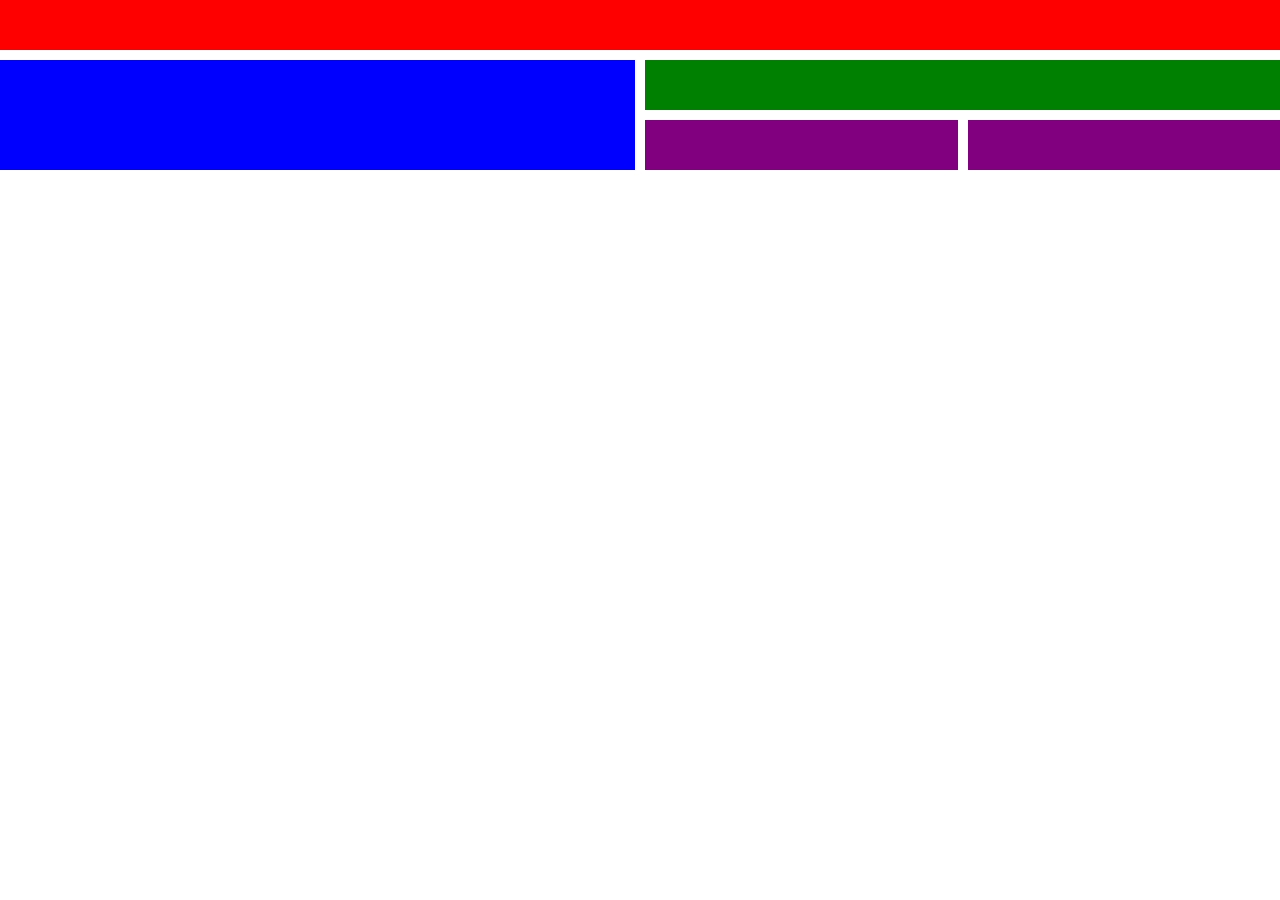
<file: Grid-Level-1_2/index.html>
<!DOCTYPE html>
<html lang="en">
<head>
    <meta charset="UTF-8">
    <meta name="viewport" content="width=device-width, initial-scale=1.0">
    <title>Document</title>
    <link rel="stylesheet" href="./assets/css/style.css">

</head>
<body>
    <main class="boxies">
        <div class="box-1"></div>
        <div class="box-2"></div>
        <div class="box-3"></div>
        <div class="box-4"></div>
        <div class="box-5"></div>
    </main>
</body>
</html>
</file>
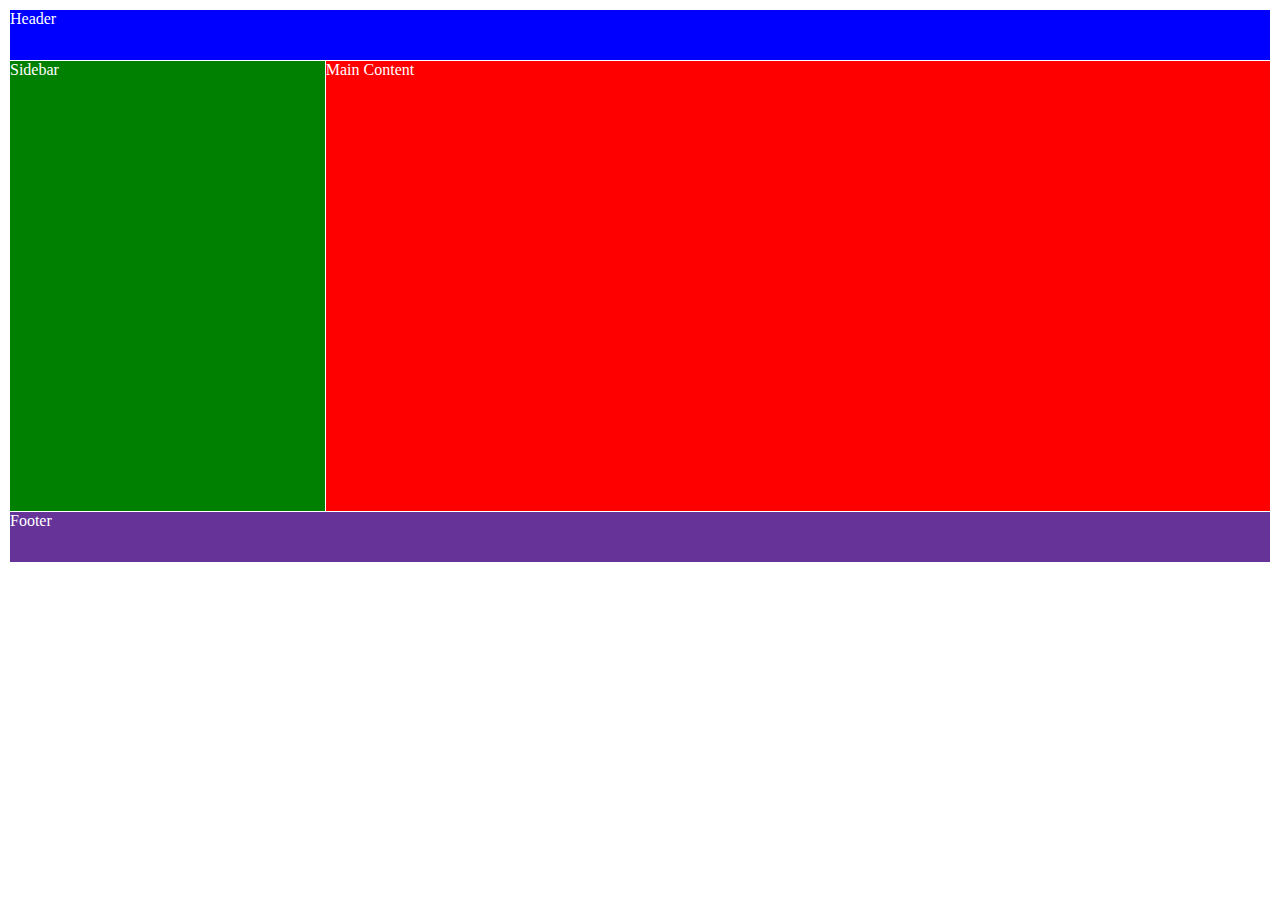
<file: Grid-Level-1_3/index.html>
<!DOCTYPE html>
<html lang="en">
<head>
    <meta charset="UTF-8">
    <meta name="viewport" content="width=device-width, initial-scale=1.0">
    <title>Document</title>
    <link rel="stylesheet" href="./assets/css/style.css">
</head>
<body>
    <header>Header</header>
    <main>
        <aside>Sidebar</aside>
        <section>Main Content</section>
    </main>
    <footer>Footer</footer>


</body>
</html>
</file>
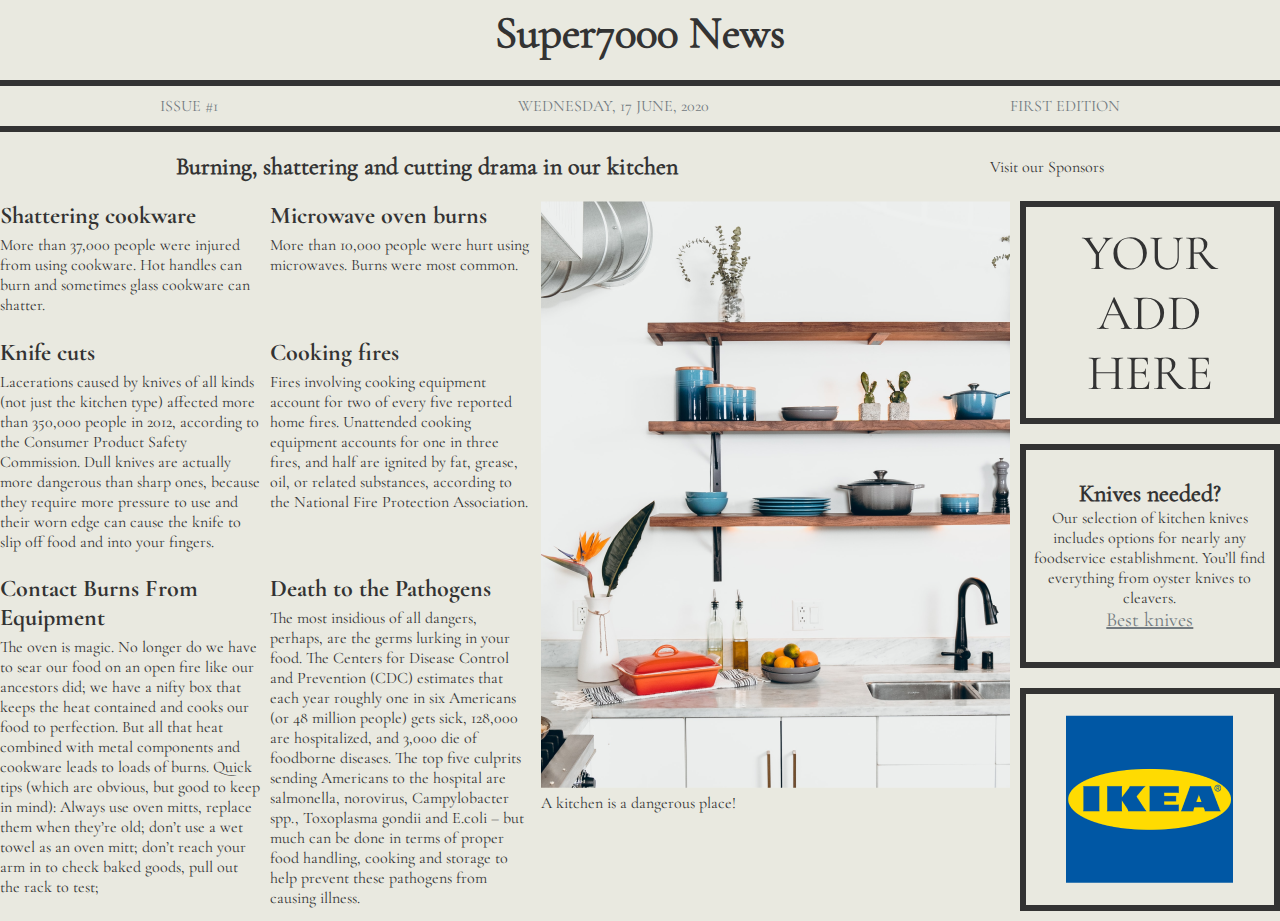
<file: Grid-Level-3_3/index.html>
<!DOCTYPE html>
<html lang="en">
<head>
    <meta charset="UTF-8">
    <meta name="viewport" content="width=device-width, initial-scale=1.0">
    <title>Document</title>
    <link rel="stylesheet" href="./assets/css/style.css">
</head>
<body>
    <header>
        <h1>Super7000 News</h1>
        <nav>
            <p>ISSUE #1</p>
            <p>WEDNESDAY, 17 JUNE, 2020</p>
            <p>FIRST EDITION</p>
        </nav>
    </header>
    <div class="title">
    <h2>Burning, shattering and cutting drama in our kitchen</h2>
    <p>Visit our Sponsors</p>
    </div>
    <main>
        
       
        <section class="texts">
            
            <article class="t1">
                <h3>Shattering cookware</h3>
                <p>More than 37,000 people were injured from using cookware. Hot handles can burn and sometimes glass cookware can shatter.</p>
            </article>
            <article class="t2">
                <h3>Microwave oven burns</h3>
                <p>More than 10,000 people were hurt using microwaves. Burns were most common.</p>
            </article>
            <article class="t3">
                <h3>Knife cuts</h3>
                <p>Lacerations caused by knives of all kinds (not just the kitchen type) affected more than 350,000 people in 2012, according to the Consumer Product Safety Commission. Dull knives are actually more dangerous than sharp ones, because they require more pressure to use and their worn edge can cause the knife to slip off food and into your fingers.</p>
            </article>
            <article class="t4">
                <h3>Cooking fires</h3>
                <p>Fires involving cooking equipment account for two of every five reported home fires. Unattended cooking equipment accounts for one in three fires, and half are ignited by fat, grease, oil, or related substances, according to the National Fire Protection Association.</p>
            </article>
            <article class="t5">
                <h3>Contact Burns From Equipment</h3>
                <p>The oven is magic. No longer do we have to sear our food on an open fire like our ancestors did; we have a nifty box that keeps the heat contained and cooks our food to perfection. But all that heat combined with metal components and cookware leads to loads of burns. Quick tips (which are obvious, but good to keep in mind): Always use oven mitts, replace them when they’re old; don’t use a wet towel as an oven mitt; don’t reach your arm in to check baked goods, pull out the rack to test;</p>
            </article>
            <article class="t6">
                <h3>Death to the Pathogens</h3>
                <p>The most insidious of all dangers, perhaps, are the germs lurking in your food. The Centers for Disease Control and Prevention (CDC) estimates that each year roughly one in six Americans (or 48 million people) gets sick, 128,000 are hospitalized, and 3,000 die of foodborne diseases. The top five culprits sending Americans to the hospital are salmonella, norovirus, Campylobacter spp., Toxoplasma gondii and E.coli – but much can be done in terms of proper food handling, cooking and storage to help prevent these pathogens from causing illness.</p>
            </article>
        </section>
        <section class="bigimg">
            <div><img src="./assets/img/kitchen.jpg.png" alt=""></div>
            <p>A kitchen is a dangerous place!</p>
        </section>
        <aside>
            
            <article class="add">
                <p>YOUR</p>
                <p>ADD</p>
                <p>HERE</p>
            </article>
            <article class="knives">
                <h4>Knives needed?</h4>
                <p>Our selection of kitchen knives includes options for nearly any foodservice establishment. You’ll find everything from oyster knives to cleavers.</p>
                <a href="">Best knives</a>
            </article>
            <article class="ikea">
                <img src="./assets/img/ikea-logo.png.png" alt="">
            </article>
        </aside>

    </main>




</body>
</html>
</file>
<file: Grid-Level-1_2/assets/css/style.css>
*{
    box-sizing: border-box;
    margin: 0;
    padding: 0;
}

div{
    display: flex;
    justify-content: center;
    align-items: center;
}

.boxies{
    display: grid;
    gap: 10px 10px;
    grid-template-columns: repeat(4, 1fr);
    grid-template-rows: 50px 50px 50px;
    


}

.box-1{
    background-color: red;
    grid-column: 1/5;
}

.box-2{
    background-color: blue;
    grid-area: 2/ 1 /4/3;

}

.box-3{
    background-color: green;
    grid-column: 3 / 5;
}

.box-4{
    background-color: purple;
    
}

.box-5{
    background-color: purple;
}
</file>
<file: Grid-Level-1_3/assets/css/style.css>
*{
    box-sizing: border-box;
    margin: 0;
    padding: 0;
}

body{
    display: grid;
    gap: 1px;
    margin: 10px;
    color: white;
}

header{
    background-color: blue;
    height: 50px;
}

main{
    display: grid;
    grid-template-columns: 1fr 3fr;
    height: 50vh;
    gap: 1px;
}

section{
    background-color: red;
}

aside{
    background-color: green;
}

footer{
    background-color: rebeccapurple;
    height: 50px;
}
</file>
<file: Grid-Level-3_3/assets/css/style.css>
@font-face {
    font-family: "Cormo";
    src: url(../font/Cormorant_Garamond/CormorantGaramond-Regular.ttf);
}

@font-face {
    font-family: "CormoBold";
    src: url(../font/Cormorant_Garamond/CormorantGaramond-Bold.ttf);
}

*{
    box-sizing: border-box;
    margin: 0;
    padding: 0;
    font-family:"Cormo";    
}

body{
    background-color: #E9E9E0;
    color: #333333;
    height: 909px;
}


header h1{
    display: flex;
    justify-content: center;
    align-items: center;
    margin-bottom: 20px;
    font-size: 45px;
    margin-top: 5px;
    
}

nav{
    color:#737B80;
    display: flex;
    justify-content: space-around;
    border-top: 6px solid #333333;
    border-bottom: 6px solid #333333;
    padding: 10px;
    font-size: 16px;
}

main {
    display: grid;
    grid-template-columns: repeat(4, 1fr);
    grid-template-rows: 1fr;
    gap: 10px;
    height: 720px;
    
}
.title{
    display: flex;
    justify-content: space-around;
    align-items: center;
    margin: 20px;
    font-family: "CormoBold";
}

.texts{
    grid-column: 1/3;
    grid-row: 1/3;
    display: grid;
    gap: 10px;

}
.texts h3{
    font-size: 24px;
    margin-bottom: 5px;
    font-family: "CormoBold";
}

.t1 {
    grid-column: 1;
    
}

.t2{
    grid-column: 2;
}

.bigimg{
    
    display: flex;
    flex-direction: column;
    
    justify-content: top;
    
    
    
}

aside{
    display: flex;
    flex-direction: column;
    justify-content: center;
    align-items: center;
    gap: 20px;

}

aside article{
    height: 100%;
    display: flex;
    flex-direction: column;
    justify-items: center;
    align-items: center;
    border: 6px solid #333333;
    width: 100%;
    
}

.add    {
    display: flex;
    align-self:center;
    justify-content: center;
    font-size: 50px;
    font-family: "CormoBold";
}

.knives{
    display: flex;
    justify-content: center;
    text-align: center;
    font-size: 24px;

}

.knives a{
    font-size: 20px;
    color: #737B80;
    
}

.knives p{
    font-size: 16px;
}


.ikea{
    display: flex;
    justify-content: center;
}
</file>
